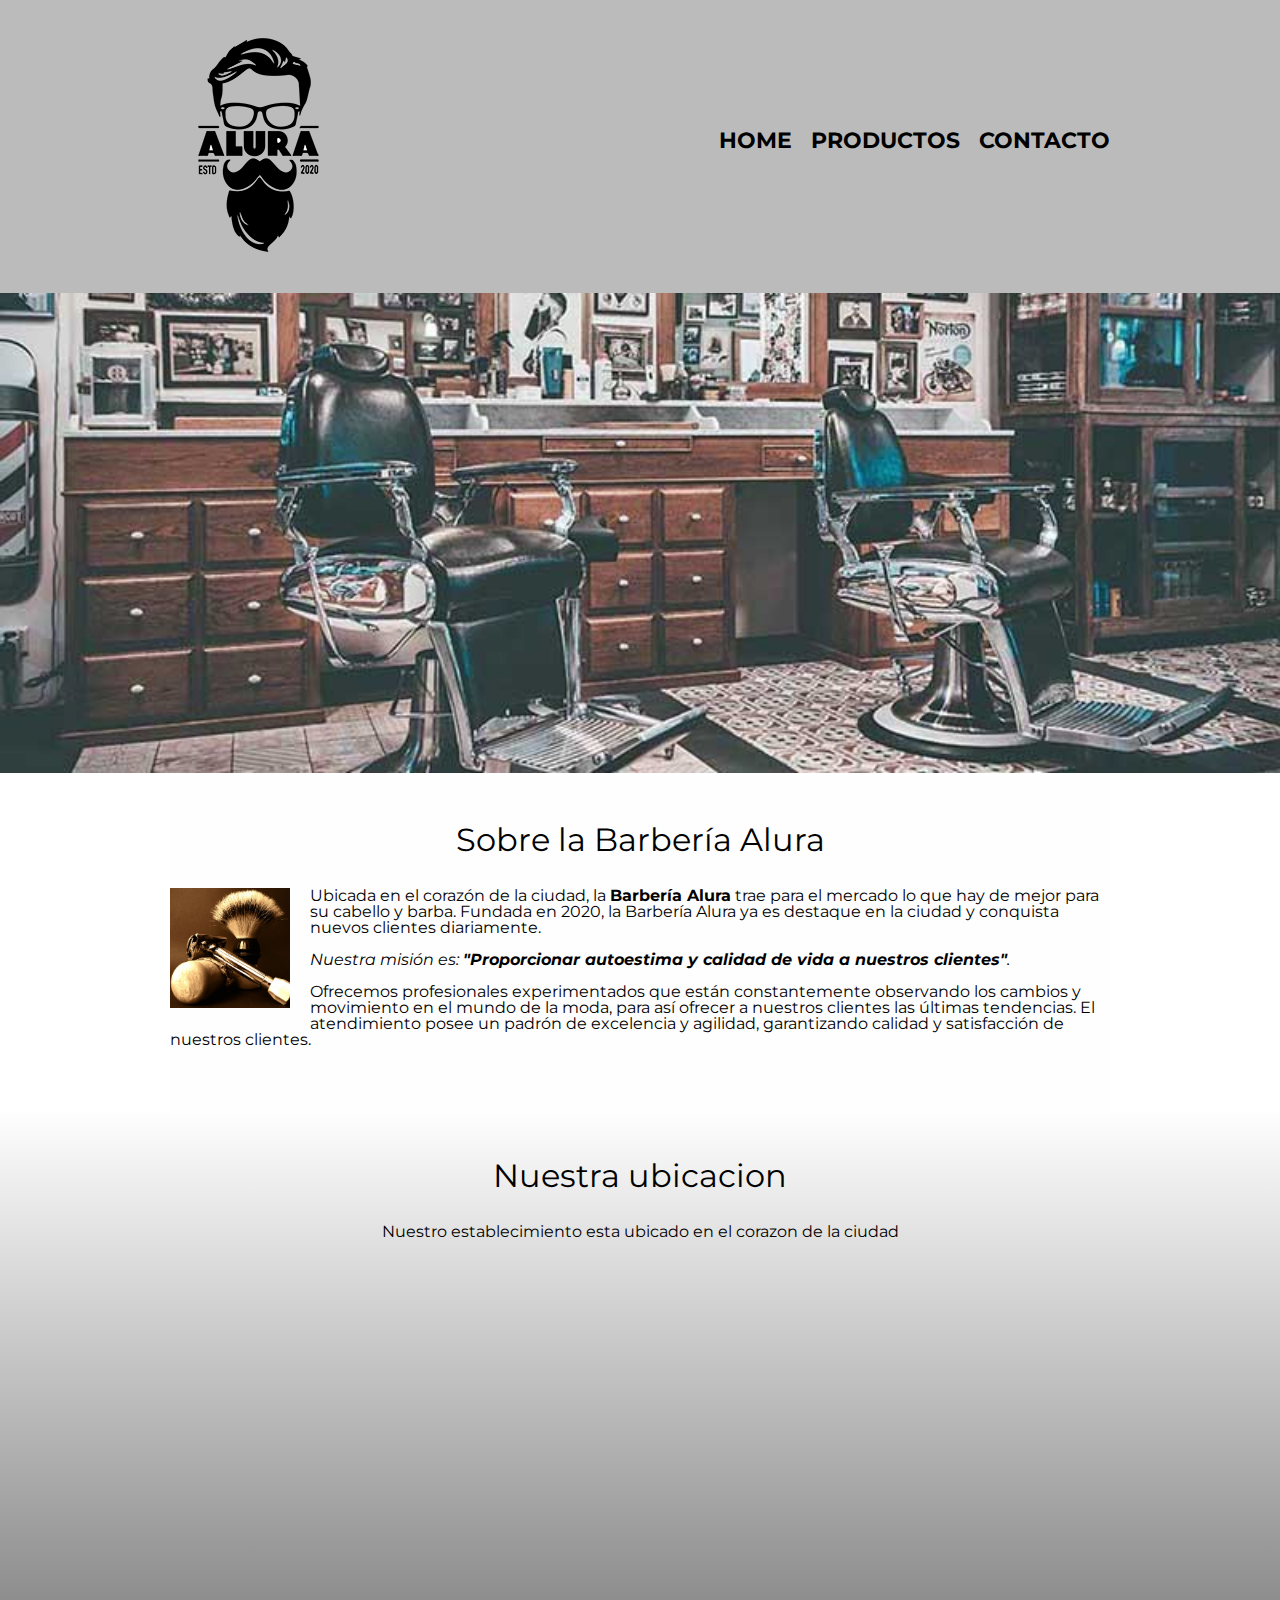
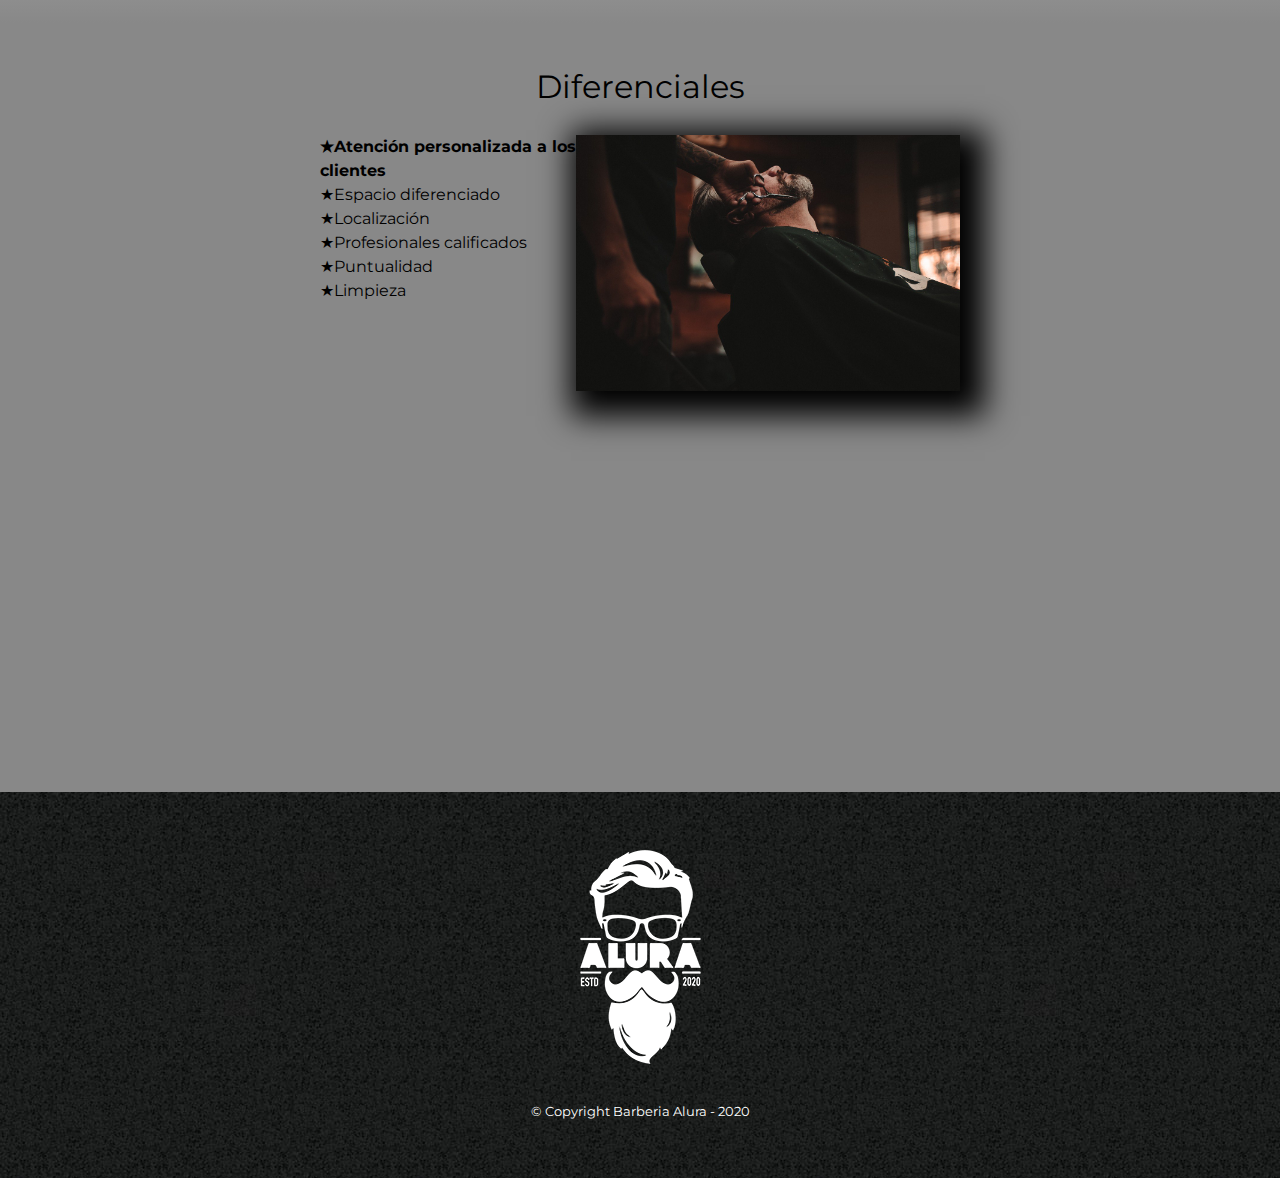
<file: index.html>
<!DOCTYPE html>

<html lang="es">

    <head>

        <meta charset="UTF-8">
        <meta name="viewport" content="width=device-width">
        <title>Barberia Alura</title>
        <link rel="stylesheet" href="reset.css">
        <link rel="stylesheet" href="style.css">
        <link href="https://fonts.googleapis.com/css2?family=Montserrat:wght@300&display=swap" rel="stylesheet">

    </head>

    <body>

        <header>
            <div class="caja">
                <h1><img src="imagenes/logo.png"></h1>
                <nav>
                    <ul">
                        <li><a href="index.html">Home</a></li>
                        <li><a href="productos.html">Productos</a></li>
                        <li><a href="contacto.html">Contacto</a></li>
                    </ul>
                </nav>
            </div> 
        </header>

        <img class="banner" src="banner/banner.jpg">
        
        <main>
            <section class="principal">

                <h2 class="tituloPrincipal">Sobre la Barbería Alura</h2>

                <img class="utensilios" src="imagenes/utensilios[1].jpg" alt="Utensilios de un barbero">
    
                <p>Ubicada en el corazón de la ciudad, la <strong>Barbería Alura</strong> trae para el mercado lo que hay de mejor para su cabello y barba. Fundada en 2020, la Barbería Alura ya es destaque en la ciudad y conquista nuevos clientes diariamente.</p>
    
                <p id="mision"><em>Nuestra misión es: <strong>"Proporcionar autoestima y calidad de vida a nuestros clientes"</strong>.</em></p>
    
                <p>Ofrecemos profesionales experimentados que están constantemente observando los cambios y movimiento en el mundo de la moda, para así ofrecer a nuestros clientes las últimas tendencias. El atendimiento posee un padrón de excelencia y agilidad, garantizando calidad y satisfacción de nuestros clientes.</p>
    
            </section>

            <section class="mapa">
                <h3 class="tituloPrincipal">Nuestra ubicacion</h3>
                <p>Nuestro establecimiento esta ubicado en el corazon de la ciudad</p>

                <div class="mapaContenido">
                    <iframe src="https://www.google.com/maps/embed?pb=!1m18!1m12!1m3!1d3656.4288404087356!2d-46.63348499999999!3d-23.58894839999999!2m3!1f0!2f0!3f0!3m2!1i1024!2i768!4f13.1!3m3!1m2!1s0x94ce5a2b2ed7f3a1%3A0xab35da2f5ca62674!2sCaelum%20-%20Education%20and%20Innovation!5e0!3m2!1ses-419!2sco!4v1706218864135!5m2!1ses-419!2sco" width="100%" height="300" style="border:0;" allowfullscreen="" loading="lazy" referrerpolicy="no-referrer-when-downgrade"></iframe>
                </div>
               
            </section>
    
            <section class="diferenciales">
    
                <h3 class="tituloPrincipal">Diferenciales</h3>
                
                <div class="contenidoDiferenciales">
                    <ul class="listaDiferenciales">
                        <li class="items">Atención personalizada a los clientes</li>
                        <li class="items">Espacio diferenciado</li>
                        <li class="items">Localización</li>
                        <li class="items">Profesionales calificados</li>
                        <li class="items">Puntualidad</li>
                        <li class="items">Limpieza</li>
                    </ul><img src="diferenciales/diferenciales.jpg" class="imagenDiferenciales">
                </div>
                <div class="video">
                    <iframe width="100%" height="315" src="https://www.youtube.com/embed/wcVVXUV0YUY?si=elZ8rAOae15_h3dF" title="YouTube video player" frameborder="0" allow="accelerometer; autoplay; clipboard-write; encrypted-media; gyroscope; picture-in-picture; web-share" allowfullscreen></iframe>
                </div>
                
            </section> 

        </main>
        
        <footer>
            <img src="imagenes/logo-blanco.png" alt="Logo de la Barberia Alura">
            <p class="copyright">&copy Copyright Barberia Alura - 2020</p>
        </footer>
  
    </body>
</html>
</file>
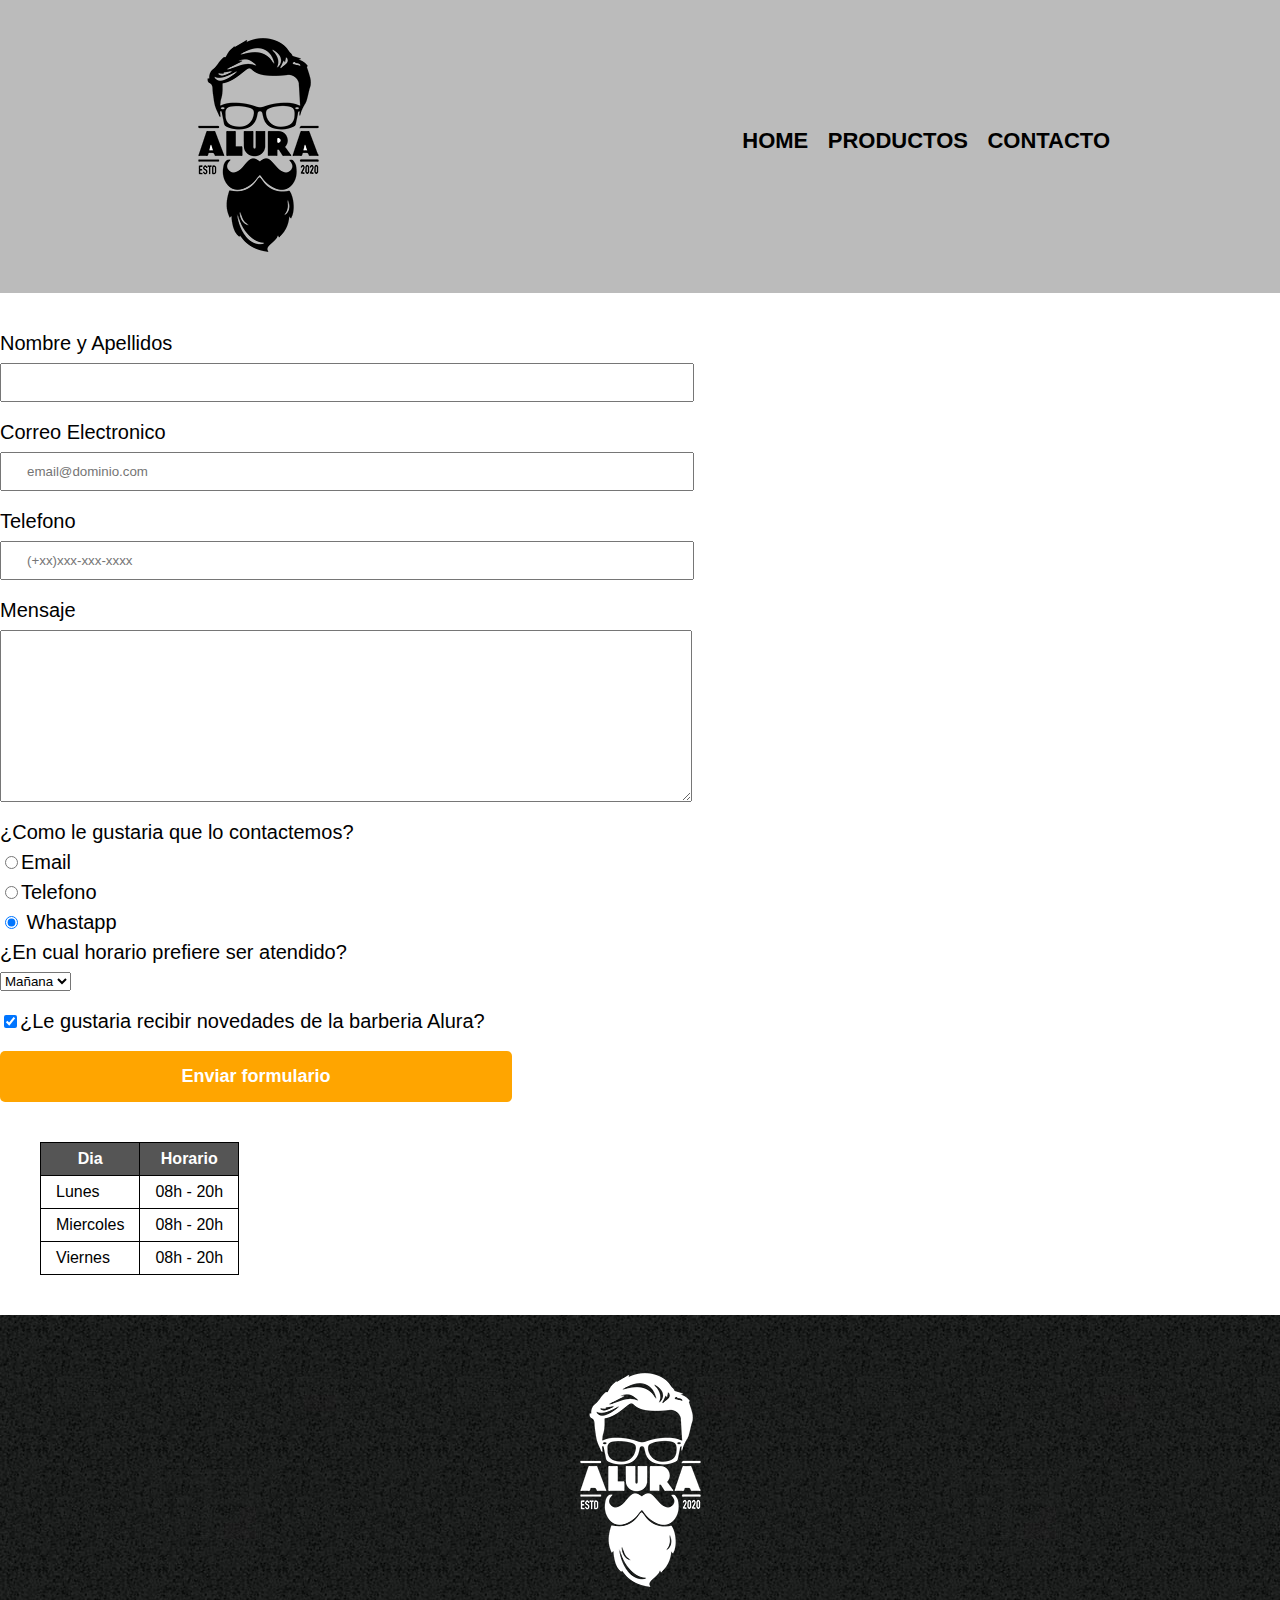
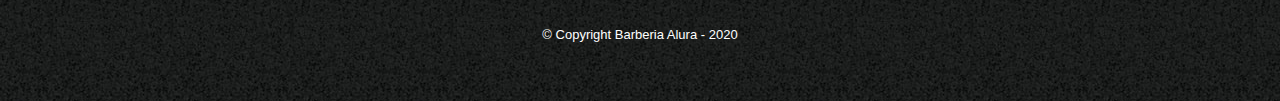
<file: contacto.html>
<!DOCTYPE html>

<html>
    <head>
        <meta charset="UTF-8">
        <title>Contacto</title>
        <link rel="stylesheet" href="reset.css">
        <link rel="stylesheet" href="style.css">
    </head>
    <body>
        <header>
            <div class="caja">
                <h1><img src="imagenes/logo.png" alt="Logo de la Barberia Alura"></h1>
                <nav>
                    <ul>
                        <li><a href="index.html">Home</a></li>
                        <li><a href="productos.html">Productos</a></li>
                        <li><a href="contacto.html">Contacto</a></li>
                    </ul>
                </nav>
            </div> 
        </header>
        <main>
            <form>
                <label for="nombreApellido">Nombre y Apellidos</label>
                <input type="text" id="nombreApellido" class="inputPadron" required>

                <label for="correoElectronico">Correo Electronico</label>
                <input type="email" id="correoElectronico" class="inputPadron" required placeholder="email@dominio.com">

                <label for="telefono">Telefono</label>
                <input type="tel" id="telefono" class="inputPadron" required placeholder="(+xx)xxx-xxx-xxxx">

                <label for="mensaje">Mensaje</label>
                <textarea cols="70" rows="10" id="mensaje" class="inputPadron" required></textarea>

                <fieldset>
                    <legend>¿Como le gustaria que lo contactemos?</legend>

                    <label for="radioEmail"><input type="radio" name="contacto" value="email" id="radioEmail">Email</label>
                    
                    <label for="radioTelefono"><input type="radio" name="contacto" value="Telefono" id="radioTelefono">Telefono</label>
                    
                    <label for="radioWhatsapp"><input type="radio" name="contacto" value="Whastapp" id="radioWhatsapp"checked> Whastapp</label>
                       
                </fieldset>

                <fieldset>
                    <legend>¿En cual horario prefiere ser atendido?</legend>
                    <select>
                        <option>Mañana</option>
                        <option>Tarde</option>
                        <option>Noche</option>
                    </select>
                </fieldset>
                
                <label class="checkbox"><input type="checkbox" checked>¿Le gustaria recibir novedades de la barberia Alura?</label>

                <input type="submit" value="Enviar formulario" class="enviar">
            </form>

            <table>
                <thead>
                    <tr>
                        <th>Dia</th>
                        <th>Horario</th>
                    </tr>
                </thead>
                <tbody>
                    <tr>
                        <td>Lunes</td>
                        <td>08h - 20h</td>
                    </tr>
                    <tr>
                        <td>Miercoles</td>
                        <td>08h - 20h</td>
                    </tr>
                    <tr>
                        <td>Viernes</td>
                        <td>08h - 20h</td>
                    </tr>
                </tbody>    
            </table>

        </main>
        <footer>
            <img src="imagenes/logo-blanco.png" alt="Logo de la Barberia Alura">
            <p class="copyright">&copy Copyright Barberia Alura - 2020</p>
        </footer>
    </body>
</html>
</file>
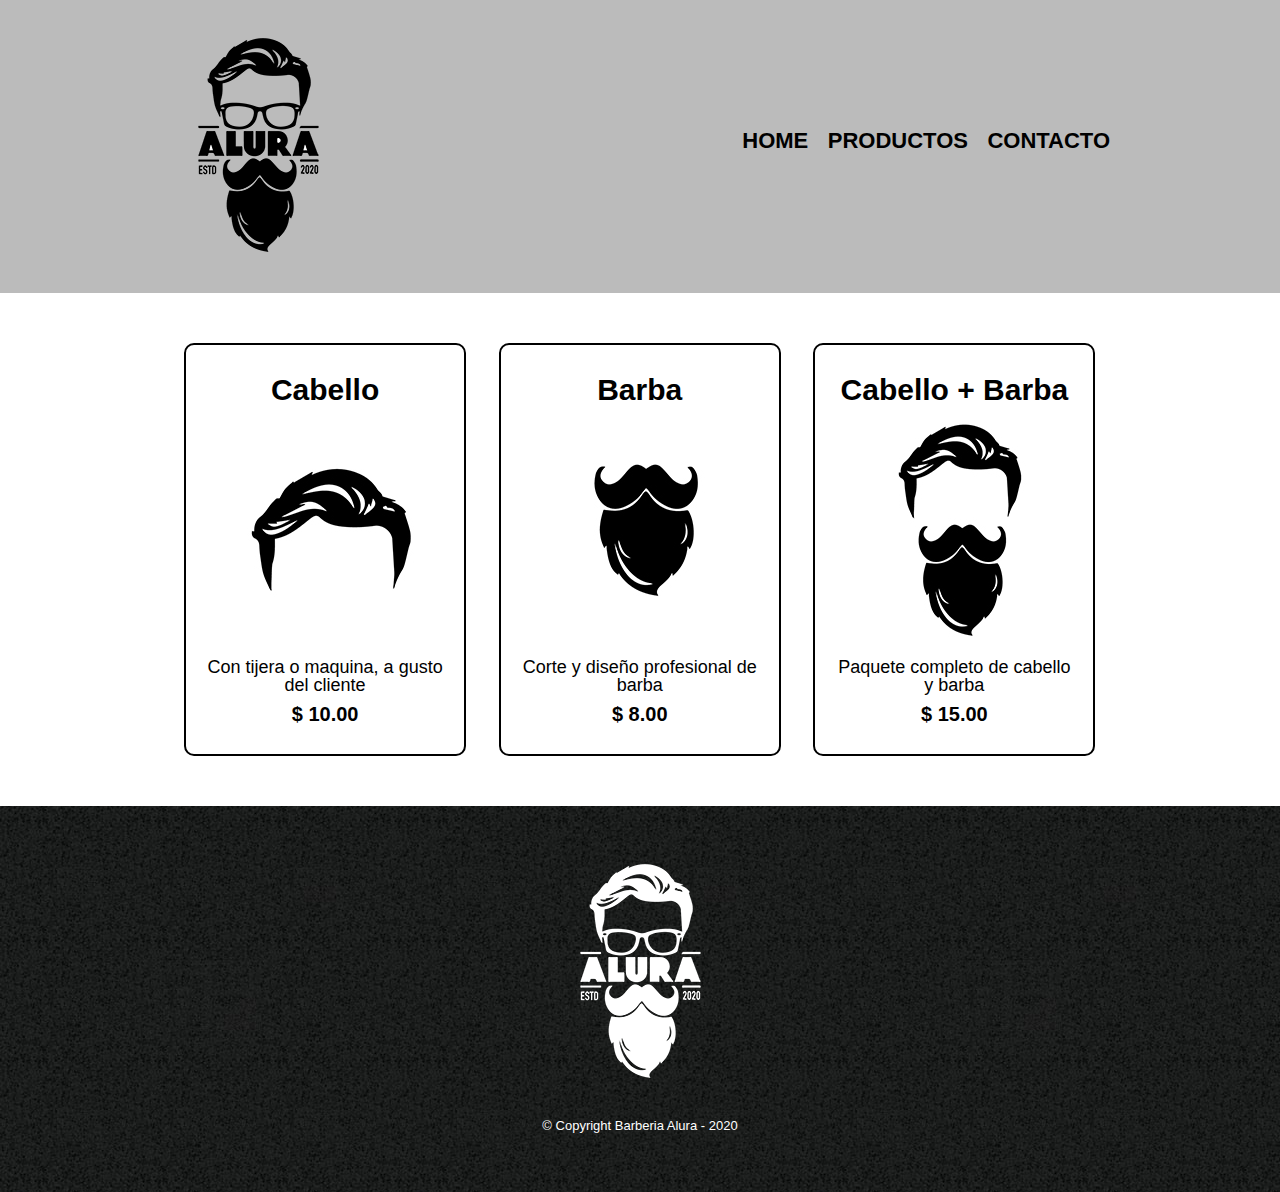
<file: productos.html>
<!DOCTYPE html>

<html>
    <head>
        <meta charset="UTF-8">
        <title>Productos - Barberia Alura</title>
        <link rel="stylesheet" href="reset.css">
        <link rel="stylesheet" href="style.css">
    </head>
    <body>
        <header>
            <div class="caja">
                <h1><img src="imagenes/logo.png"></h1>
                <nav>
                    <ul">
                        <li><a href="index.html">Home</a></li>
                        <li><a href="productos.html">Productos</a></li>
                        <li><a href="contacto.html">Contacto</a></li>
                    </ul>
                </nav>
            </div> 
        </header>

        <main>
            <ul class="productos">
                <li>
                    <h2>Cabello</h2>
                    <img src="imagenes/cabello.jpg">
                    <p class="productoDescripcion">Con tijera o maquina, a gusto del cliente</p>
                    <p class="productoPrecio">$ 10.00</p>   
                </li>
                <li>
                    <h2>Barba</h2>
                    <img src="imagenes/barba.jpg">
                    <p class="productoDescripcion">Corte y diseño profesional de barba</p>
                    <p class="productoPrecio">$ 8.00</p>
                </li>
                <li>
                    <h2>Cabello + Barba</h2>
                    <img src="imagenes/cabello+barba.jpg">
                    <p class="productoDescripcion">Paquete completo de cabello y barba</p>
                    <p class="productoPrecio">$ 15.00</p>
                </li>
            </ul>
        </main>

        <footer>
            <img src="imagenes/logo-blanco.png">
            <p class="copyright">&copy Copyright Barberia Alura - 2020</p>
        </footer>
    </body>
</html>
</file>
<file: style.css>
body{
    font-family: 'Montserrat', sans-serif;
}

header {
    background-color: #BBBBBB;
    padding: 20px 0;
}

.caja {
    width: 940px;
    position: relative;
    margin: 0 auto;
}

nav {
    position: absolute;
    top: 110px;
    right: 0px;
}

nav li {
    display: inline;
    margin: 0 0 0 15px;
}

nav a {
    text-transform: uppercase;
    color: #000000;
    font-weight: bold;
    font-size: 22px;
    text-decoration: none;
}

nav a:hover {
    color: #c78c19;
    text-decoration: underline;
}

.productos {
    width: 940px;
    margin: 0 auto;
    padding: 50px;
}

.productos li {
    display: inline-block;
    text-align: center;
    width: 30%;
    vertical-align: top;
    margin: 0 1.5%;
    padding: 30px 20px;
    box-sizing: border-box;
    border: 2px solid #000000;
    border-radius: 10px 10px 10px 10px;
}

.productos li:hover {
    border-color: #c78c19;
}

.productos li:active {
    border-color: #088c19;
}

.productos h2 {
    font-size: 30px;
    font-weight: bold;
}

.productos li:hover h2 {
    font-size: 33px;
}

.productoDescripcion {
    font-size: 18px;
}

.productoPrecio {
    font-size: 20px;
    font-weight: bold;
    margin-top: 10px;
}

footer {
    text-align: center;
    background: url(imagenes/bg.jpg);
    padding: 40px;
}

.copyright {
    color: #FFFFFF;
    font-size: 13px;
    margin: 20px;
}

form {
    margin: 40px 0;
}

form label, form legend {
    display: block;
    font-size: 20px;
    margin: 0 0 10px;
}

.inputPadron{
    display: block;
    margin: 0 0 20px;
    padding: 10px 25px;
    width: 50%;
}

.checkbox {
    margin: 20px 0;
}

.enviar {
    width: 40%;
    padding: 15px 0;
    font-size: 18px;
    font-weight: bold;
    color: white;
    background: orange;
    border: none;
    border-radius: 5px;
    transition: 1s all;
    cursor: pointer;
}

.enviar:hover {
    background: darkorange;
    transform: scale(1.2);
}

table {
    margin: 40px 40px;
}

thead {
    background: #555555;
    color: white;
    font-weight: bold;
}

td, th {
    border: 1px solid #000000;
    padding: 8px 15px;
}

/*Aqui inicia el CSS para nuestra pagina pagina home*/

.banner {
    width: 100%;
}

.principal {
    padding: 3em 0;
    background: #FEFEFE;
    width: 940px;
    margin: 0 auto;
}

.tituloPrincipal {
    text-align: center;
    font-size: 2em;
    margin: 0 0 1em;
    clear: left;
}

.principal p {
    margin: 0 0 1em;
}

.principal strong {
    font-weight: bold;
}

.principal em {
    font-style: italic;
}

.utensilios {
    width: 120px;
    float: left;
    margin: 0 20px 20px 0;
}

.mapa {
    padding: 3em 0;
    background: linear-gradient(#FEFEFE, #888888);
}

.mapaContenido {
    width: 940px;
    margin: 0 auto;
}

.mapa p {
    margin: 0 0 2em;
    text-align: center;
}

.diferenciales {
    padding: 3em 0;
    background: #888888;
}

.contenidoDiferenciales {
    width: 640px;
    margin: 0 auto;
}

.listaDiferenciales {
    width: 40%;
    display: inline-block;
    vertical-align: top;
}

.items {
    line-height: 1.5;
}

.items:before {
    content: "★";
}

.items:first-child {
    font-weight: bold;
}

.imagenDiferenciales {
    width: 60%;
    transition: 400ms;
    box-shadow: 10px 10px 30px 15px #000000;
}

.imagenDiferenciales:hover {
    opacity: 30%;
}

.video {
    width: 560px;
    margin: 1em auto;
}

@media screen and (max-width: 480px) {

    h1 {
        text-align: center;
    }

    nav {
        position: static;
    }

    .caja, .principal, .mapaContenido, .contenidoDiferenciales, .video {
        width: auto;
    }
    
    .listaDiferenciales, .imagenDiferenciales {
        width: 100%;
    }
}
</file>
